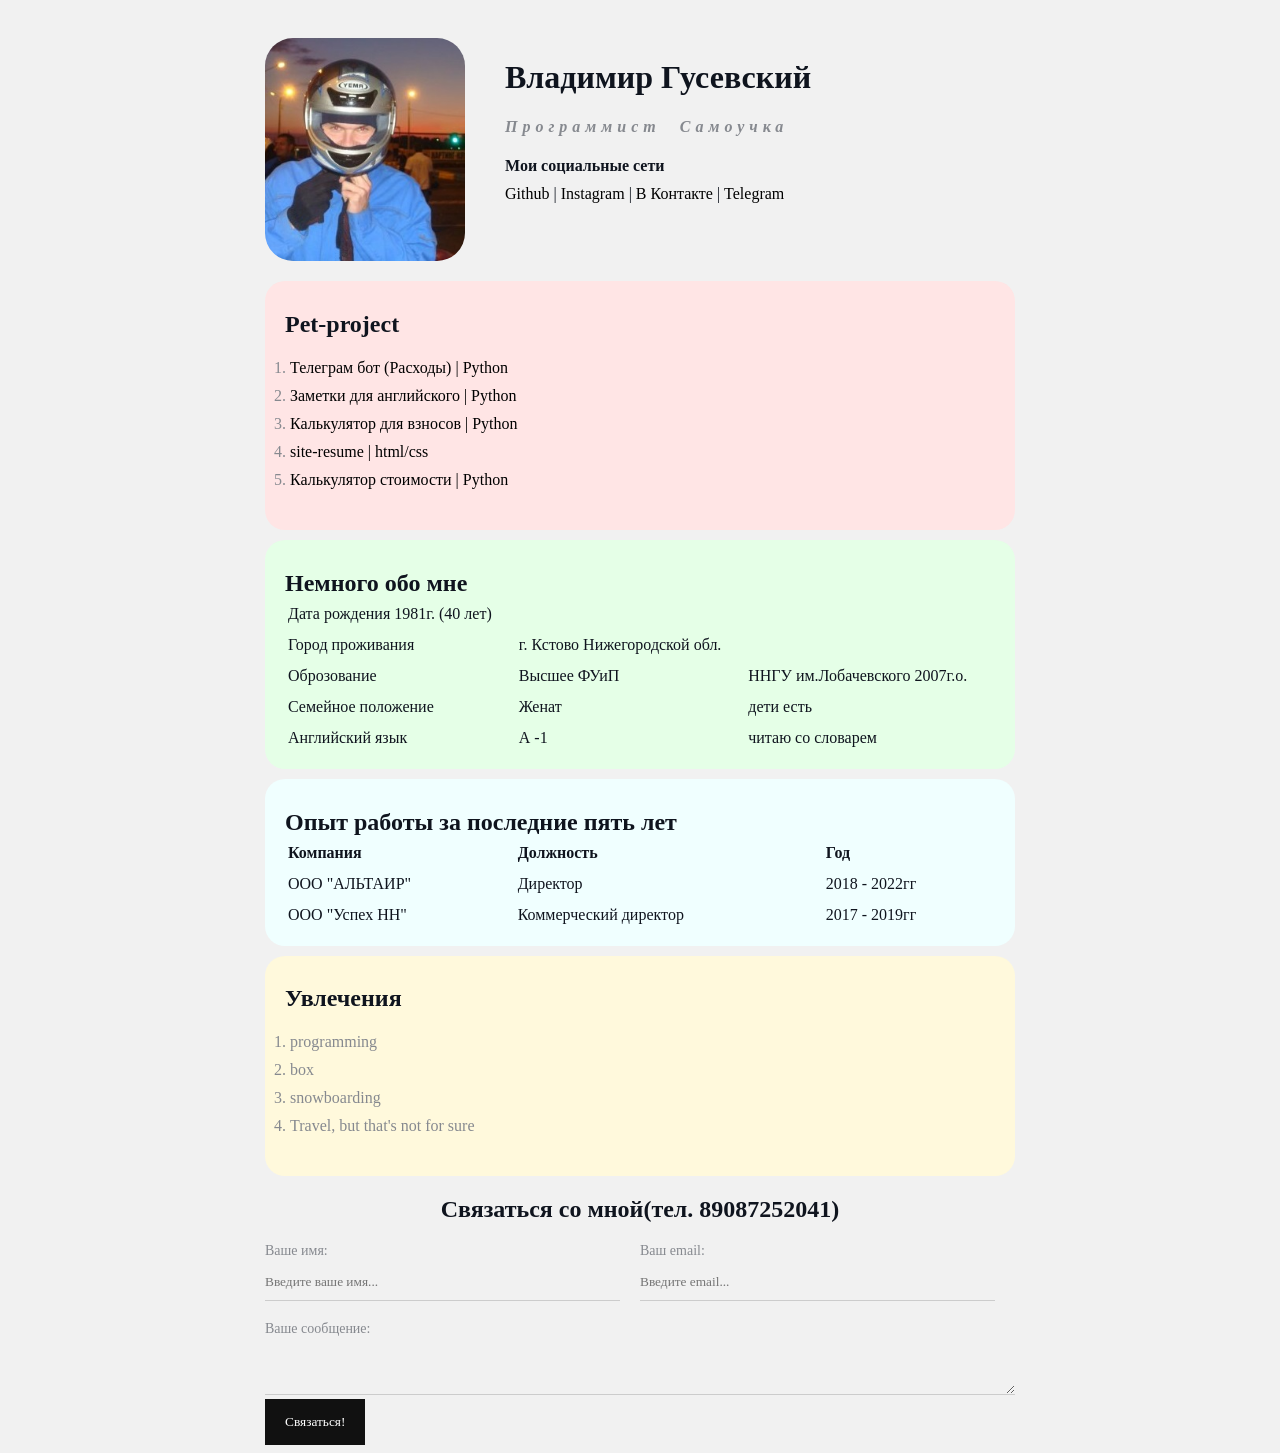
<file: index.html>
<!DOCTYPE html>
<html>

<head>
    <meta charset="UTF-8"/>
    <title>Resume</title>
    <link href="style.css" rel="stylesheet"/>


</head>

<body>
<div class="conteiner">
    <div class="info">
        <img src="face.jpg" alt="тут моя фотка" class="avatar"/>
        <div class="info-text">
            <h1>Владимир Гусевский</h1>
<!--            <p>Я создатель <strong>пока не знаю чего(((</strong></p>-->
            <p>Программист Самоучка</p>
            <h4>Мои социальные сети</h4>
            <a href="https://github.com/gusevskiy" target="_blank">Github</a>
            |
            <a href="https://www.instagram.com/vladimirgusevskiy/" target="_blank">Instagram</a>
            |
            <a href="https://vk.com/vgusevsky" target="_blank">В Контакте</a>
            |
            <a target="_blank" href="https://t.me/aaancient">Telegram</a>
        </div>
    </div>

    <div class="card bg-red">
        <h2>Pet-project</h2>
        <ol class="list">
            <li>  <a href="https://codeberg.org/gusevskiy/bot_aiogram" target="_blank">Телеграм бот (Расходы) | Python</a></li>
            <li>  <a href="https://github.com/gusevskiy/WTB" target="_blank">Заметки для английского | Python</a></li>
            <li>  <a href="https://github.com/gusevskiy/calk_PFRF" target="_blank">Калькулятор для взносов | Python</a></li>
            <li>  <a href="https://github.com/gusevskiy/site-resume" target="_blank">site-resume | html/css</a></li>
            <li>  <a href="https://github.com/gusevskiy/cost-calculator" target="_blank">Калькулятор стоимости | Python</a></li>
        </ol>
    </div>

    <!-- Блок обо мне -->
    <div class="card bg-green">
        <h2>Немного обо мне</h2>
        <table class="table">
            <tr>
                <td>Дата рождения 1981г. (40 лет)</td>
            </tr>
            <tr>
                <td>Город проживания</td>
                <td>г. Кстово Нижегородской обл.</td>
            </tr>
            <tr>
                <td>Оброзование</td>
                <td>Высшее ФУиП</td>
                <td>ННГУ им.Лобачевского 2007г.о.</td>
            </tr>
            <tr>
                <td>Семейное положение</td>
                <td>Женат</td>
                <td>дети есть</td>
            </tr>
            <tr>
                <td>Английский язык</td>
                <td>А -1</td>
                <td>читаю со словарем</td>
            </tr>
        </table>
    </div>
    <!-- Блок опыт работы -->
    <div class="card bg-blue">
        <h2>Опыт работы за последние пять лет</h2>
        <table class="table">
            <tr>
<!--                <th></th> тег для жирного шрифта заголовка-->
                <th align="left">Компания</th>
                <th align="left">Должность</th>
                <th align="left">Год</th>
            </tr>
            <tr>
                <td>ООО "АЛЬТАИР"</td>
                <td>Директор</td>
                <td>2018 - 2022гг</td>
            </tr>
            <tr>
                <td>ООО "Успех НН"</td>
                <td>Коммерческий директор</td>
                <td>2017 - 2019гг</td>
            </tr>
        </table>
    </div>
    <!-- Блок google -->
    <div class="card bg-yellow">
        <h2>Увлечения</h2>
        <ol class="list">
            <li>programming</li>
            <li>box</li>
            <li>snowboarding</li>
            <li>Travel, but that's not for sure</li>
        </ol>
    </div>
    <div class="contact">
        <h2>Связаться со мной(тел. 89087252041) </h2>
        <form action="/">
            <div class="row">
                <div class="form_group">
                    <label for="name">Ваше имя:</label>
                    <input type="text" id="name" placeholder="Введите ваше имя...">
                </div>

                <div class="form_group">
                    <label for="email">Ваш email:</label>
                    <input type="email" id="email" placeholder="Введите email...">
                </div>
            </div>
            <div class="form_group">
                <label for="text">Вашe сообщение:</label>
                <textarea id="text" rows="2" cols="15"></textarea>
            </div>


            <input class="btn" type="submit" value="Связаться!">
        </form>
    </div>
    <div class="position">
        <div class="box"></div>
    </div>
</div>

</body>

</html>
</file>
<file: style.css>
/* *{  если нужно обнулить все стандартные отступы заданные             
    padding: 0;
    margin: 0;
} */


body {
    background-color: #f1f1f1;
    color: #0f141e;

    font-size: 16px;
    font-weight: 500;
    font-family: Cambria, Cochin, Georgia, Times,
     'Times New Roman', serif;
}

a{/* блок с сылками */
    color: black; /*цвет ссылок */
    text-decoration: none; /* изменение ссылок после нажатия */
}

a:hover{ /* состояние тега а*/
    text-decoration: underline; /* подчеркивание ссылок при наведении*/
}
a:active{
    color: blue;
}

a:visited{ /* изменние ссылок после посещения*/
    color: grey;
}


.avatar{
    width: 200px;
    border-radius: 28px;
    box-shadow: 4px 4px 14px rgba(red, green, blue, alpha);
}

.info{
    display: flex;
    margin-bottom: 20px;
}

@media(max-width: 700px){
    .info{
        text-align: center;
        display: block;
    }
}

.info-text{
    margin-left: 40px;
}

.info-text h4{
    margin-bottom: 10px;
}


.info p{
    color: #86898f;
    margin: 0;
    font-style: italic;
    font-weight: bold;
    text-decoration: none;
    text-transform: capitalize;
    letter-spacing: 5px;
    word-spacing: 10px; /* пространство между словами*/
}
/* Box model */

.conteiner{ /*класс контейнер*/
    max-width: 750px;/* размер сайта на экране*/
    margin: auto; /* центровка сайта*/
    padding-top: 30px;
}
/*/* .social{
    background-color: green;
    padding: 15px 40px;/* отступ от края блока до контента *//*
    border: 5px solid red; /*граница блока*/
   /* margin: 20px;*/
/*} */

.card{ /* класс card*/
    padding: 10px 20px; /* отступы между блоками*/
    margin-bottom: 10px; /* отступы между блоками*/
    border-radius: 20px; /* радиус углов у блоков*/
    /*background: red;*/
}

.card h2{
    margin-bottom: 5px;
}

.bg-yellow{ /* цвет класса card bg-yellow*/
    background: #fff9dc;
}
.bg-green{ /* цвет класса card bg-green*/
    background: #e5ffe7;
}

.bg-blue{ /* цвет класса card bg-blue*/
    background: #f0ffff;
}

.bg-red{ /* цвет класса card bg-red*/
    background: #ffe5e5;
}

.list{
    padding: 5px; /* отступ с лева*/
    /*list-style: none*/ /* можно убрать номера строк*/
}
.list li{ /* задать цвет тегам li*/
    color: #86898f;
    margin-bottom: 10px; /* отступы между строк*/
}

.table{ /* тег table */
    width: 100%; /* ширина таблицы во всю ширину*/
}

.table td{
    padding-bottom: 10px; /* растояние между тегами*/
}

.table th{
    padding-bottom: 10px; /* растояние между тегами*/
}

/* .table td:nth-child(2), псевдо селектор для работы с колонками
.table td:nth-child(3)
{
    color: #86898f;
} */

.contact h2{
    text-align: center;
}

.form_group label{
    display: block;
    font-size: 14px;
    color: #86898f;
}

.form_group input,
.form_group textarea{
    width: 100%;
    box-sizing: border-box;
    background: transparent;
    border: none;
    border-bottom: 1px solid #ccc;
    color: black;
    padding: 15px 0 10px;
    outline: none;
    font-family: inherit;
}

.row{
    display: flex;
    margin-bottom: 20px;
}

.row>.form_group{
    width: 50%;
    margin-right: 20px;
}

.btn{
    background: #111;
    padding: 15px 20px;
    color: #fff;
    border: none;
    font-family: inherit;
    cursor: pointer;
}

.btn:hover {
    opacity: 0.9;
}

 /* position
.position{
    position: relative;
    border: 4px solid black;
    margin-top: 40px;
    padding: 20px;
    height: 300px;
}

.box{
    position: absolute; если позиционирование абсолютное то блок его не видит
    top: 50%; тогда он позиционируется относительно всего окна
    right: 50px;
    width: 50px;
    height: 50px;
    background: lightcoral;
}  */
</file>
